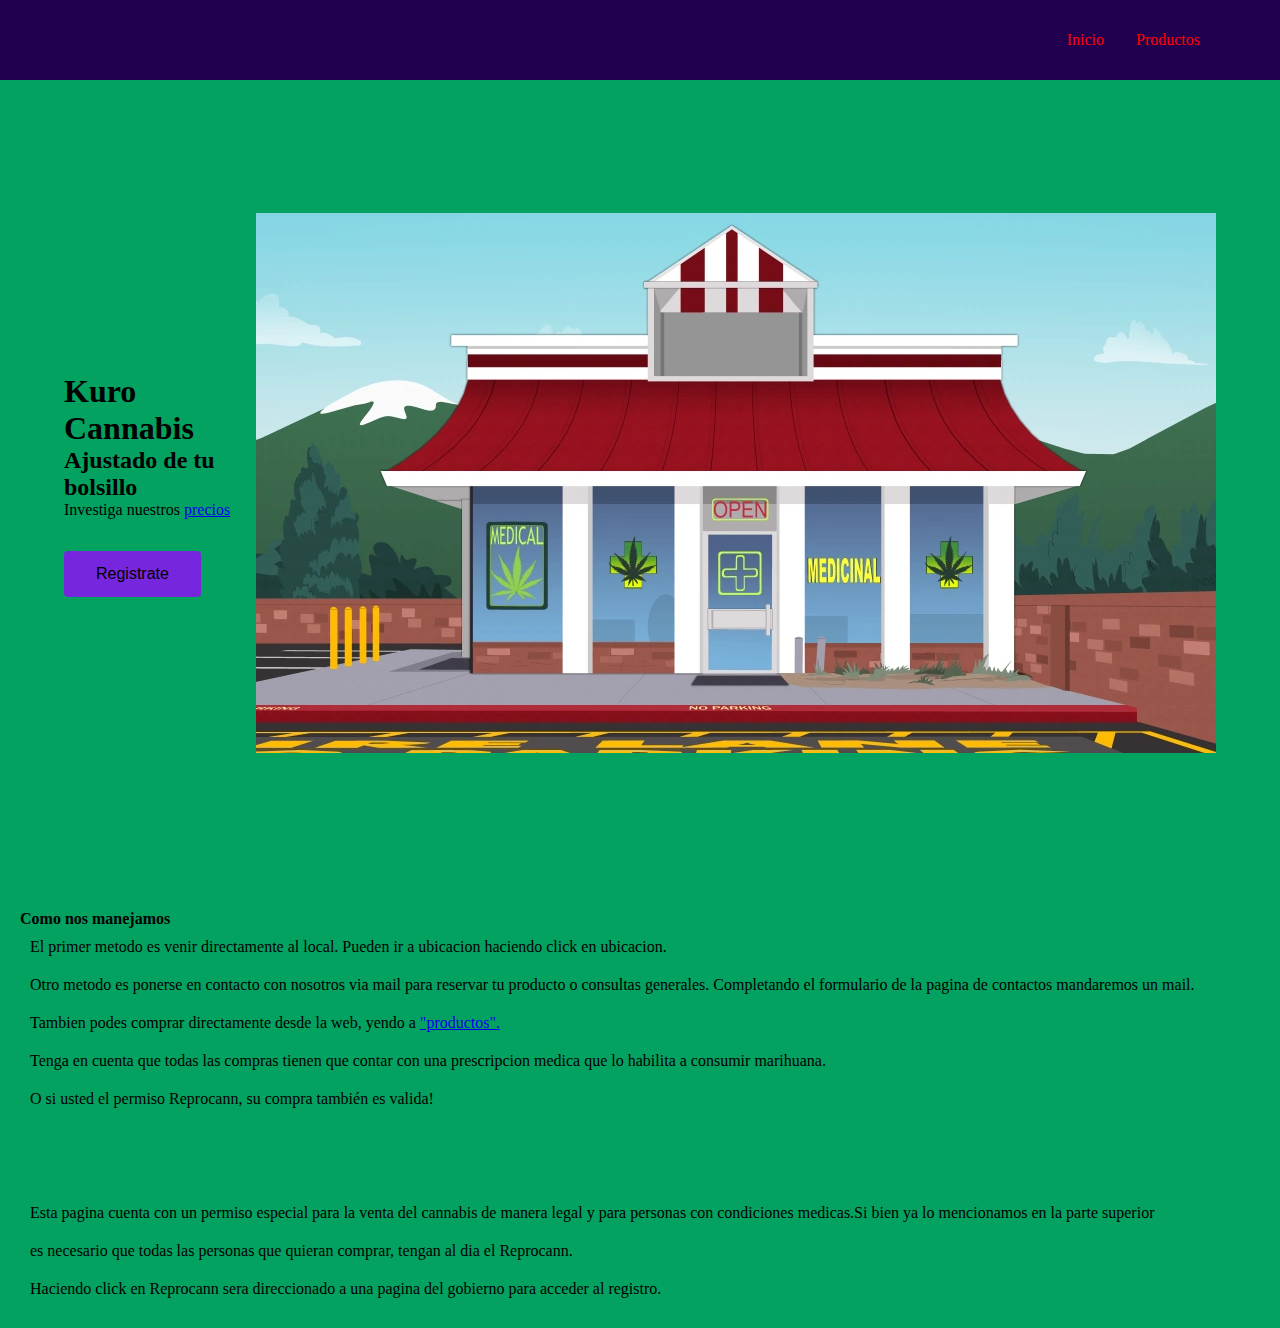
<file: index.html>
<!DOCTYPE html>
<html lang="en">
<head>
    <meta charset="UTF-8">
    <meta http-equiv="X-UA-Compatible" content="IE=edge">
    <meta name="viewport" content="width=device-width, initial-scale=1.0">
    <link rel="stylesheet" href="assets/css/style.css">
	<link rel="shortcut icon" href="assets/img/bluemoonicon.png" type="image/x-icon">
    <title>Kuro Cannabis</title>
</head>
<body>
  
  <nav class="navbar">
    
    <a href="assets/img/bluemoonicon.png" class="navbar_logo"></a>

    <div class="navbar_menu">
      <a href="#" class="navbar_links">Inicio</a>
      <a href="pages/productos.html" class="navbar_links">Productos</a>
    </div>

  </nav>



    <header>
        <div class="text">
          <div class="text_container">
            <div class="text_container-left">
              <h1>Kuro Cannabis</h1>
              <h2>Ajustado de tu bolsillo</h2>
              <p>Investiga nuestros <a href="pages/productos.html">precios</a></p>
              <button onclick="verificarEdad()" class="text_container-btn">Registrate</button>
            </div>
            <div class="text_container-right">
              <img src="assets/img/Medicinal_Fried_Chicken.jpg" alt="local" class="imagen">
            </div>
          </div>
        </div>
      </header>






    <main>
        <main class="info">
			<h4>Como nos manejamos</h4>
			<p>El primer metodo es venir directamente al local. Pueden ir a ubicacion haciendo click en ubicacion.</p>
			<p>Otro metodo es ponerse en contacto con nosotros via mail para reservar tu producto o consultas generales. Completando el formulario de la pagina de contactos mandaremos un mail.</p>
			<p>Tambien podes comprar directamente desde la web, yendo a <a href="pages/productos.html">"productos".</a></p>

      <p>Tenga en cuenta que todas las compras tienen que contar con una prescripcion medica que lo habilita a consumir marihuana.</p>
      <p>O si usted el permiso Reprocann, su compra también es valida!</p>
    </main>

    <br><br>


    <aside class="permiso">
      <p>Esta pagina cuenta con un permiso especial para la venta del cannabis de manera legal y para personas con condiciones medicas.Si bien ya lo mencionamos en la parte superior</p>
		  <p>es necesario que todas las personas que quieran comprar, tengan al dia el Reprocann.</p>
      <meta name="description" content="El rerocann es un permiso especial para la tenencia, portacion y plantacion de marihuana">
		  <p>Haciendo click en Reprocann sera direccionado a una pagina del gobierno para acceder al registro.</p>
    </aside>


    <script src="index.js"></script>
</body>
</html>
</file>
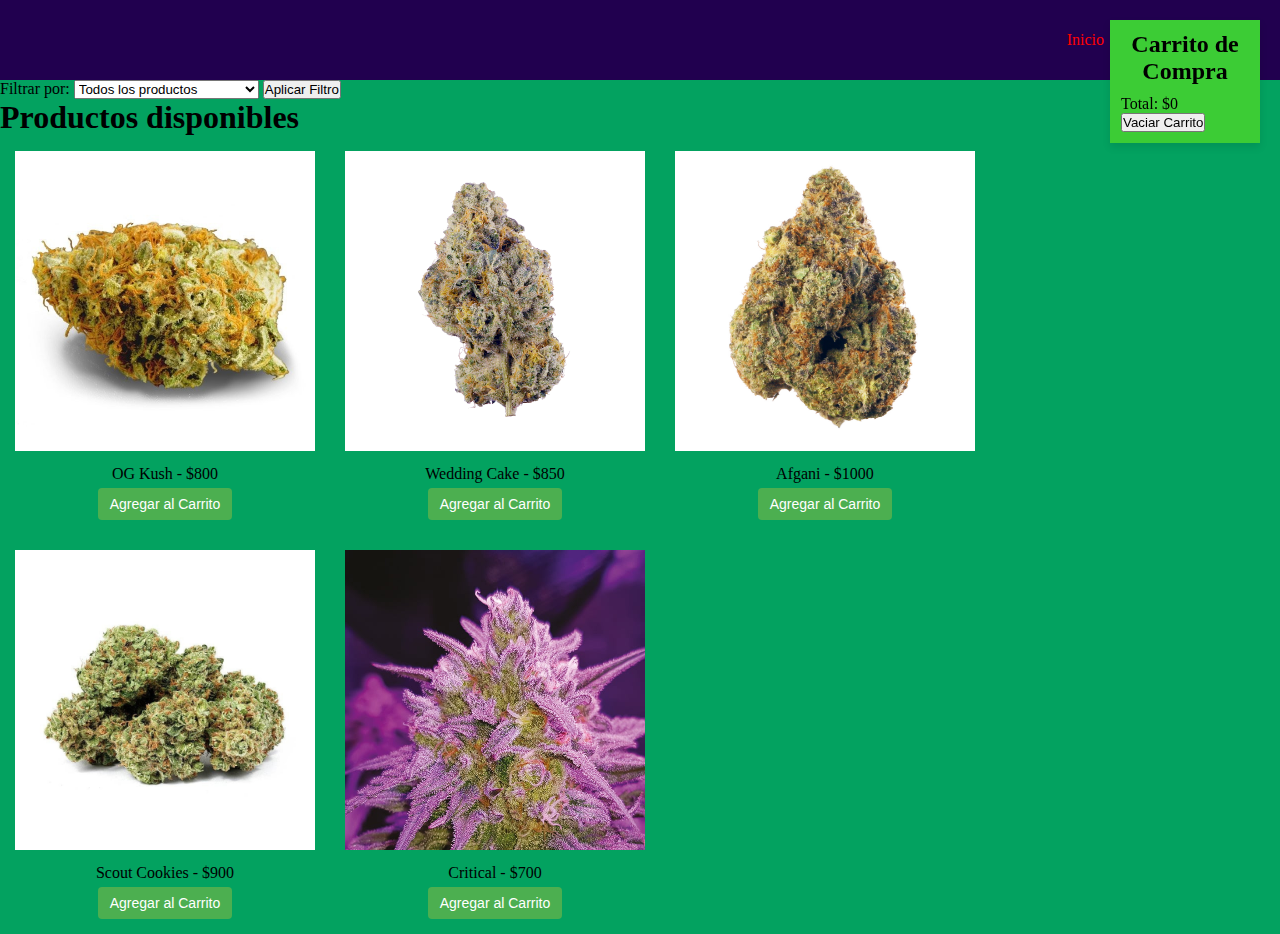
<file: pages/productos.html>
<!DOCTYPE html>
<html>
<head>
	<meta charset="UTF-8">
    <meta http-equiv="X-UA-Compatible" content="IE=edge">
    <meta name="viewport" content="width=device-width, initial-scale=1.0">
    <link rel="stylesheet" href="../assets/css/style.css">
	<link rel="shortcut icon" href="../assets/img/bluemoonicon.png" type="image/x-icon">
    <title>Kuro Cannabis</title>
</head>
<body>


  


	<nav class="navbar">
    
		<a href="../assets/img/bluemoonicon.png" class="navbar_logo"></a>
	
		<div class="navbar_menu">
		  <a href="../index.html" class="navbar_links">Inicio</a>
		  <a href="#" class="navbar_links">Productos</a>
		</div>
	
	</nav>


   <div id="filtro">
      <label for="filtro-seleccion">Filtrar por:</label>
      <select id="filtro-seleccion">
          <option value="todos">Todos los productos</option>
          <option value="filtroNombre">Nombre del producto</option>
          <option value="filtroPrecio">Por precio (menor a mayor)</option>
      </select>
      <button onclick="cambiarVistaProductos()">Aplicar Filtro</button>
    </div>







    <h1>Productos disponibles</h1>

    <div id="productos">
		<div class="producto">
    		<img src="../assets/img/og-kush.jpg" alt="OG Kush">
    		<p>OG Kush - $800</p>
    		<button onclick="agregarAlCarrito('OG Kush', 800)">Agregar al Carrito</button>
		</div>

        <div class="producto">
            <img src="../assets/img/wedding_cake.jpg" alt="Wedding Cake">
            <p>Wedding Cake - $850</p>
            <button onclick="agregarAlCarrito('Wedding Cake', 850)">Agregar al Carrito</button>
        </div>
        <div class="producto">
            <img src="../assets/img/afgani.jpg" alt="Afgani">
            <p>Afgani - $1000</p>
            <button onclick="agregarAlCarrito('Afgani', 1000)">Agregar al Carrito</button>
        </div>
        <div class="producto">
            <img src="../assets/img/scout_cookies.jpg" alt="Scout Cookies">
            <p>Scout Cookies - $900</p>
            <button onclick="agregarAlCarrito('Scout Cookies', 900)">Agregar al Carrito</button>
        </div>
        <div class="producto">
            <img src="../assets/img/critical_kush_purple.jpg" alt="Critical">
            <p>Critical - $700</p>
            <button onclick="agregarAlCarrito('Critical', 700)">Agregar al Carrito</button>
        </div>
    </div>




	  <div id="carrito">
    	  <h2>Carrito de Compra</h2>
    	  <ul id="carrito-lista">
    	  </ul>
    	  <p id="precio-total">Total: $0</p>
    	  <button onclick="vaciarCarrito()">Vaciar Carrito</button>
	  </div>

	</div>
	<script src="productos.js"></script>
</body>

</html>
</file>
<file: assets/css/style.css>
.text_container {
  display: grid;
  grid-template-columns: 1fr 1fr;
  align-items: center;
  justify-items: center;
  margin: 0 auto;
  height: 90vh;
  z-index: 1;
  width: 100%;
  max-width: 1200px;
  padding-right: 24px;
  padding-left: 24px;
}
.text_container-btn {
  font-size: 1rem;
  background-color: rgb(118, 39, 221);
  padding: 14px 32px;
  border: none;
  border-radius: 4px;
  color: black;
  margin-top: 2rem;
  cursor: pointer;
  position: relative;
  transition: all 0.3s;
  outline: none;
}
.text_container-btn:after {
  position: absolute;
  content: "";
  top: 0;
  left: 0;
  width: 0;
  height: 100%;
  background-color: rgb(0, 243, 105);
  transition: all 0.3s;
  border-radius: 4px;
}
.text_container-btn:hover:after {
  width: 100%;
}
.text_container-right {
  text-align: center;
}

body {
  background-color: rgb(3, 162, 96);
}

* {
  margin: 0;
  padding: 0;
  box-sizing: border-box;
}

.permiso {
  margin: 10px;
  padding: 10px;
  width: 1200px;
  height: auto;
}
.permiso p {
  padding: 10px;
}

.info {
  margin: 10px;
  padding: 10px;
}
.info p {
  padding: 10px;
}

#tabla {
  align-self: center;
  border: solid 1px;
  border-collapse: collapse;
  margin: 30px;
  padding: 10px;
  width: 500px;
}
#tabla th, #tabla td {
  border: solid 1px;
  padding: 5px;
}

.navbar_links, .navbar_menu {
  display: flex;
  align-items: center;
}

.navbar {
  background: rgb(33, 0, 79);
  height: 80px;
  display: flex;
  justify-content: space-between;
  padding: 0.5rem calc((100vw - 1200px) / 2);
  z-index: 10;
  position: relative;
}
.navbar_menu {
  list-style: none;
  text-align: center;
  margin-right: 24px;
}
.navbar_links {
  color: red;
  justify-content: center;
  text-decoration: none;
  padding: 0 1rem;
}
.navbar_links:hover {
  color: rgb(62, 248, 208);
  transition: all 0.3s ease;
}

.btn {
  padding: 10px;
  margin: 10px;
}

.producto {
  display: inline-block;
  width: 300px;
  margin: 15px;
  text-align: center;
}
.producto img {
  max-width: 100%;
  height: auto;
  margin-bottom: 10px;
}
.producto p {
  font-size: 16px;
  margin-bottom: 5px;
}
.producto button {
  background-color: #4CAF50;
  color: white;
  border: none;
  padding: 8px 12px;
  text-align: center;
  text-decoration: none;
  display: inline-block;
  font-size: 14px;
  border-radius: 4px;
  cursor: pointer;
}

#carrito {
  background-color: #3ccc35;
  border: 1px solid #3ccc35;
  padding: 10px;
  width: 150px;
  position: fixed;
  top: 20px;
  right: 20px;
  z-index: 999;
  box-shadow: 0 4px 8px rgba(0, 0, 0, 0.1);
}

#carrito h2 {
  margin-bottom: 10px;
  text-align: center;
}

#carrito ul {
  list-style-type: none;
  padding: 0;
}

#carrito li {
  display: flex;
  justify-content: space-between;
  align-items: center;
  margin-bottom: 8px;
}

#carrito li button {
  background-color: #f44336;
  color: white;
  border: none;
  padding: 4px 8px;
  font-size: 12px;
  border-radius: 4px;
  cursor: pointer;
}
</file>
